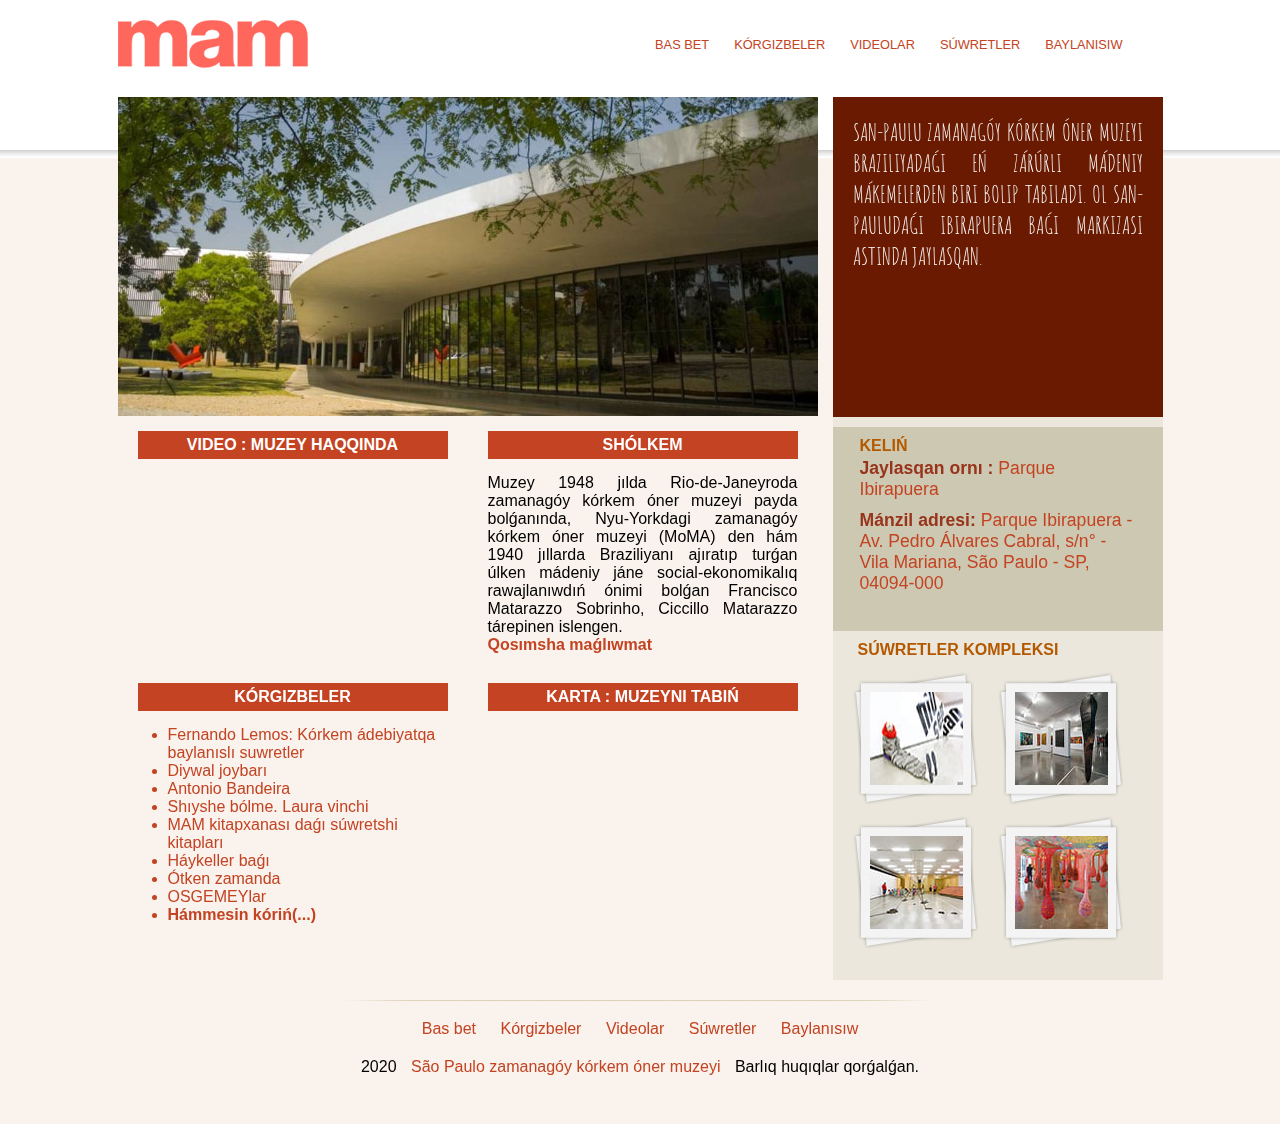
<file: index.html>
<!DOCTYPE html>
<html lang="pt-br">
<head>
	<meta charset="utf-8">
	<title>Museu de Arte Moderna de São Paulo</title>
	<meta name="viewport" content="width=device-width, initial-scale=1.0"/>
	<!-- icone -->
	<link rel="icon" type="imagem/png" href="img/icon.ico">
	<!-- fonte -->
	<link href="https://fonts.googleapis.com/css?family=Amatic+SC&display=swap" rel="stylesheet">
	<!-- estilo css -->
	<link rel="stylesheet" type="text/css" href="css/estilos.css">
</head>
<body>
	<div id="container"><!-- Inicio do container -->
		<header><!-- Inicio header -->
			<a id="logo" href="index.html">
				<h1>Museu de Arte Moderna</h1><img id="imgLogo" src="img/logo.png">
			</a>

			<nav class="navMobile"><!-- Inicio nav mobile -->
				<a id="linkMobile" href="#btMenu"><img href="javascript:void(0);" onclick="myFunction()" id="btMenu" src="img/menu.png"></a>
				<div id="divUl">
					<a href="index.html">Bas bet</a>
					<a href="exposicoes.html">Kórgizbeler</a>
					<a href="videos.html">Videolar</a>
					<a href="fotos.html">Súwretler</a>
					<a href="contato.html">Baylanısıw</a>
				</div>
			</nav><!--// Fim nav mobile -->

			<nav class="navPc"><!-- Inicio nav Computador -->
				<ul>
					<li><a href="index.html">Bas bet</a></li>
					<li><a href="exposicoes.html">Kórgizbeler</a></li>
					<li><a href="videos.html">Videolar</a></li>
					<li><a href="fotos.html">Súwretler</a></li>
					<li><a href="contato.html">Baylanısıw</a></li>
				</ul>	
			</nav><!--// Fim nav Computador -->

		</header><!--// Fim header -->
		<div style="clear: both;"></div>
		<div id="principal"><!-- Inicio principal -->
			
			<div id="conteudo"><!-- Inicio conteudo -->
				<section id="capa1">
				</section>

				<section id="postagens"><!-- Inicio postagens -->
					<div class="flex">
						<article id="video"><!-- Inicio video -->
							<h3 class="text-center">video : muzey haqqında </h3>
							<iframe width="310" height="190" src="https://www.youtube.com/embed/0pZLe5orBbs" frameborder="0" allow="accelerometer; autoplay; encrypted-media; gyroscope; picture-in-picture" allowfullscreen></iframe>
						</article><!--// Fim video -->

						<article id="historia"><!-- Inicio história -->
							<h3 class="text-center">Shólkem</h3>
							<p>
								Muzey 1948 jılda Rio-de-Janeyroda zamanagóy kórkem óner muzeyi payda bolǵanında, Nyu-Yorkdagi zamanagóy kórkem óner muzeyi (MoMA) den  hám 1940 jıllarda Braziliyanı ajıratıp turǵan úlken mádeniy jáne social-ekonomikalıq rawajlanıwdıń ónimi bolǵan Francisco Matarazzo Sobrinho, Ciccillo Matarazzo tárepinen islengen.
							</p>
							<a href="#"><strong>Qosımsha maǵlıwmat </strong></a>
						</article><!--// Fim história -->

						<article id="exposicoes"><!-- Inicio exposições -->
							<h3 class="text-center">Kórgizbeler</h3>
							<ul id="listExp">
								<li><a href="#">Fernando Lemos: Kórkem ádebiyatqa baylanıslı suwretler</a></li>
								<li><a href="#">Diywal joybarı </a></li>
								<li><a href="#">Antonio Bandeira</a></li>
								<li><a href="#">Shıyshe bólme. Laura vinchi</a></li>
								<li><a href="#">MAM kitapxanası daǵı súwretshi kitapları </a></li>
								<li><a href="#">Háykeller baǵı </a></li>
								<li><a href="#">Ótken zamanda </a></li>
								<li><a href="#">OSGEMEYlar</a></li>
								<li><a href="#"><strong>Hámmesin kóriń(...)</strong></a></li>
							</ul>
						</article><!--// Fim exposições -->

						<article id="mapa"><!-- Inicio mapa -->
							<h3 class="text-center">Karta : muzeyni tabıń </h3>
							<iframe src="https://www.google.com/maps/embed?pb=!1m18!1m12!1m3!1d116955.60911250411!2d-46.83815975673036!3d-23.645084575930607!2m3!1f0!2f0!3f0!3m2!1i1024!2i768!4f13.1!3m3!1m2!1s0x94ce59f15a4dc07d%3A0xca774b991d58e966!2sMuseu%20de%20Arte%20Moderna%20de%20S%C3%A3o%20Paulo!5e0!3m2!1spt-BR!2sbr!4v1580134647406!5m2!1spt-BR!2sbr" width="310" height="190" frameborder="0" style="border:0;" allowfullscreen=""></iframe>
						</article><!--// Fim mapa -->
					</div>
				</section><!--// Fim postagens -->

			</div><!--// Fim conteudo -->
			
			<aside><!-- Inicio aside -->

				<section id="sobremuseu"><!-- Inicio sobre museu -->
					<span id="text-sobremuseu">San-Paulu zamanagóy kórkem óner muzeyi Braziliyadaǵı eń zárúrli mádeniy mákemelerden biri bolıp tabıladı. Ol San-Pauludaǵı Ibirapuera baǵı markizası astında jaylasqan.</span>
				</section><!--// Fim sobre museu -->

				<section id="visita"><!-- Inicio seção visita -->
					<h4>Keliń</h4>
					<span class="visitaText"><span class="visitaTextBold">Jaylasqan ornı :</span> Parque Ibirapuera</span>
					<span class="visitaText"><span class="visitaTextBold">Mánzil adresi:</span> Parque Ibirapuera - Av. Pedro Álvares Cabral, s/n° - Vila Mariana, São Paulo - SP, 04094-000</span>
				</section><!--// Fim seção visita -->

				<section id="galeria"><!-- Inicio galeria -->
					<h4>Súwretler kompleksi</h4>
					<a href="#">
						<img src="img/imagem1.jpg" height="93" width="93">
					</a>
					
					<a href="#">
						<img src="img/imagem2.jpg" height="93" width="93">
					</a>
					
					<a href="#">
						<img src="img/imagem3.jpg" height="93" width="93">
					</a>

					<a href="#">
						<img src="img/imagem4.jpg" height="93" width="93">
					</a>
				</section><!--// Fim galeria -->

			</aside><!--// Fim aside -->

			<footer><!-- Inicio footer -->
				<p class="listFooter">
					<a href="index.html">Bas bet</a>
					<a href="exposicoes.html">Kórgizbeler</a>
					<a href="videos.html">Videolar</a>
					<a href="fotos.html">Súwretler</a>
					<a href="contato.html">Baylanısıw</a>
				</p>

				<p>
					2020 <a href="#">São Paulo zamanagóy kórkem óner muzeyi </a> Barlıq huqıqlar qorǵalǵan. <br> <br> 
				</p>
			</footer><!--// Fim footer -->

		</div><!--// Fim principal -->

	</div><!--// Fim do container -->

	<script type="text/javascript" src="js/javascript.js"></script>
</body>
</html>
</file>
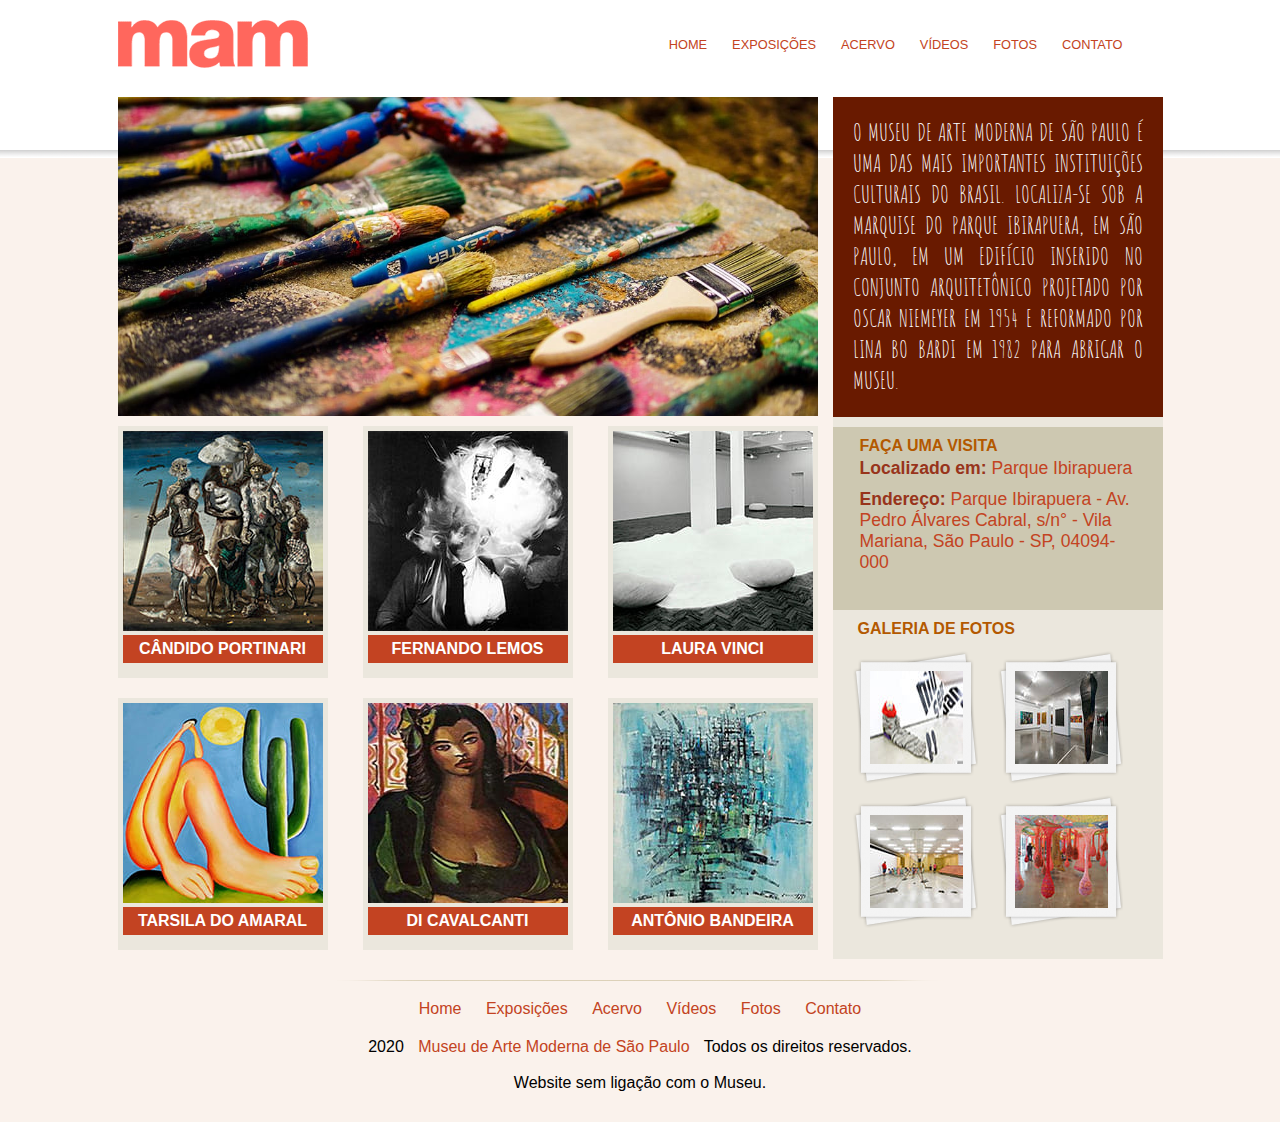
<file: acervo.html>
<!DOCTYPE html>
<html lang="pt-br">
<head>
	<meta charset="utf-8">
	<title>MAM | Acervo</title>
	<meta name="viewport" content="width=device-width, initial-scale=1.0"/>
	<!-- icone -->
	<link rel="icon" type="imagem/png" href="img/icon.ico">
	<!-- fonte -->
	<link href="https://fonts.googleapis.com/css?family=Amatic+SC&display=swap" rel="stylesheet">
	<!-- estilo css -->
	<link rel="stylesheet" type="text/css" href="css/estilos.css">
</head>
<body>
	<div id="container"><!-- Inicio do container -->
		<header><!-- Inicio header -->
			<a id="logo" href="index.html">
				<h1>Museu de Arte Moderna</h1><img id="imgLogo" src="img/logo.png">
			</a>

			<nav class="navMobile"><!-- Inicio nav mobile -->
				<a id="linkMobile" href="#btMenu"><img href="javascript:void(0);" onclick="myFunction()" id="btMenu" src="img/menu.png"></a>
				<div id="divUl">
					<a href="index.html">Home</a>
					<a href="exposicoes.html">Exposições</a>
					<a href="acervo.html">Acervo</a>
					<a href="videos.html">Vídeos</a>
					<a href="fotos.html">Fotos</a>
					<a href="contato.html">contato</a>
				</div>
			</nav><!--// Fim nav mobile -->

			<nav class="navPc"><!-- Inicio nav Computador -->
				<ul>
					<li><a href="index.html">Home</a></li>
					<li><a href="exposicoes.html">Exposições</a></li>
					<li><a href="acervo.html">Acervo</a></li>
					<li><a href="videos.html">Vídeos</a></li>
					<li><a href="fotos.html">Fotos</a></li>
					<li><a href="contato.html">contato</a></li>
				</ul>	
			</nav><!--// Fim nav Computador -->

		</header><!--// Fim header -->
		<div style="clear: both;"></div>
		<div id="principal"><!-- Inicio principal -->
			
			<div id="conteudo"><!-- Inicio conteudo -->
				<section id="capa4">

				</section>

				<section id="postagens postagens-sem-margem"><!-- Inicio postagens -->
					<h3 class="titleArticle">Acervos</h3>
					<div class="flex">
						<article class="lado-a-lado"><!-- Exposição 6 -->
							<img src="img/portinari.jpg">
							<h3 class="semBold"><a href="#">Cândido Portinari</a></h3>
						</article><!--// Fim Exposição 6 -->

						<article class="lado-a-lado"><!-- Exposição 2 -->
							<img src="img/lemos.jpg">
							<h3 class="semBold"><a href="#">Fernando Lemos</a></h3>
						</article><!--// Fim Exposição 2 -->

						<article class="lado-a-lado"><!-- Exposição 3 -->
							<img src="img/vinci.jpg">
							<h3 class="semBold"><a href="#">Laura Vinci</a></h3>
						</article><!--// Fim Exposição 3 -->
						
						<article class="lado-a-lado"><!-- Exposição 4 -->
							<img src="img/amaral.jpg">
							<h3 class="semBold"><a href="#">Tarsila do Amaral</a></h3>
						</article><!--// Fim Exposição 4 -->

						<article class="lado-a-lado"><!-- Exposição 5 -->
							<img src="img/cavalcanti.jpg">
							<h3 class="semBold"><a href="#">Di Cavalcanti</a></h3>
						</article><!--// Fim Exposição 5 -->

						<article class="lado-a-lado"><!-- Exposição 1 -->
							<img src="img/bandeira.jpg">
							<h3 class="semBold"><a href="#">Antônio Bandeira</a></h3>
						</article><!--// Fim Exposição 1 -->
					</div>
				
				</section><!--// Fim postagens -->

			</div><!--// Fim conteudo -->
			
			<aside><!-- Inicio aside -->

				<section id="sobremuseu"><!-- Inicio sobre museu -->
					<span id="text-sobremuseu">O Museu de Arte Moderna de São Paulo é uma das mais importantes instituições culturais do Brasil. Localiza-se sob a marquise do Parque Ibirapuera, em São Paulo, em um edifício inserido no conjunto arquitetônico projetado por Oscar Niemeyer em 1954 e reformado por Lina Bo Bardi em 1982 para abrigar o museu.</span>
				</section><!--// Fim sobre museu -->

				<section id="visita"><!-- Inicio seção visita -->
					<h4>Faça uma visita</h4>
					<span class="visitaText"><span class="visitaTextBold">Localizado em:</span> Parque Ibirapuera</span>
					<span class="visitaText"><span class="visitaTextBold">Endereço:</span> Parque Ibirapuera - Av. Pedro Álvares Cabral, s/n° - Vila Mariana, São Paulo - SP, 04094-000</span>
				</section><!--// Fim seção visita -->

				<section id="galeria"><!-- Inicio galeria -->
					<h4>Galeria de fotos</h4>
					<a href="#">
						<img src="img/imagem1.jpg" height="93" width="93">
					</a>
					
					<a href="#">
						<img src="img/imagem2.jpg" height="93" width="93">
					</a>
					
					<a href="#">
						<img src="img/imagem3.jpg" height="93" width="93">
					</a>

					<a href="#">
						<img src="img/imagem4.jpg" height="93" width="93">
					</a>
				</section><!--// Fim galeria -->

			</aside><!--// Fim aside -->

			<footer><!-- Inicio footer -->
				<p class="listFooter">
					<a href="index.html">Home</a>
					<a href="exposicoes.html">Exposições</a>
					<a href="acervo.html">Acervo</a>
					<a href="videos.html">Vídeos</a>
					<a href="fotos.html">Fotos</a>
					<a href="contato.html">Contato</a>
				</p>

				<p>
					2020 <a href="#">Museu de Arte Moderna de São Paulo</a> Todos os direitos reservados.  <br> <br> Website sem ligação com o Museu.
				</p>
			</footer><!--// Fim footer -->

		</div><!--// Fim principal -->

	</div><!--// Fim do container -->

	<script type="text/javascript" src="js/javascript.js"></script>
</body>
</html>
</file>
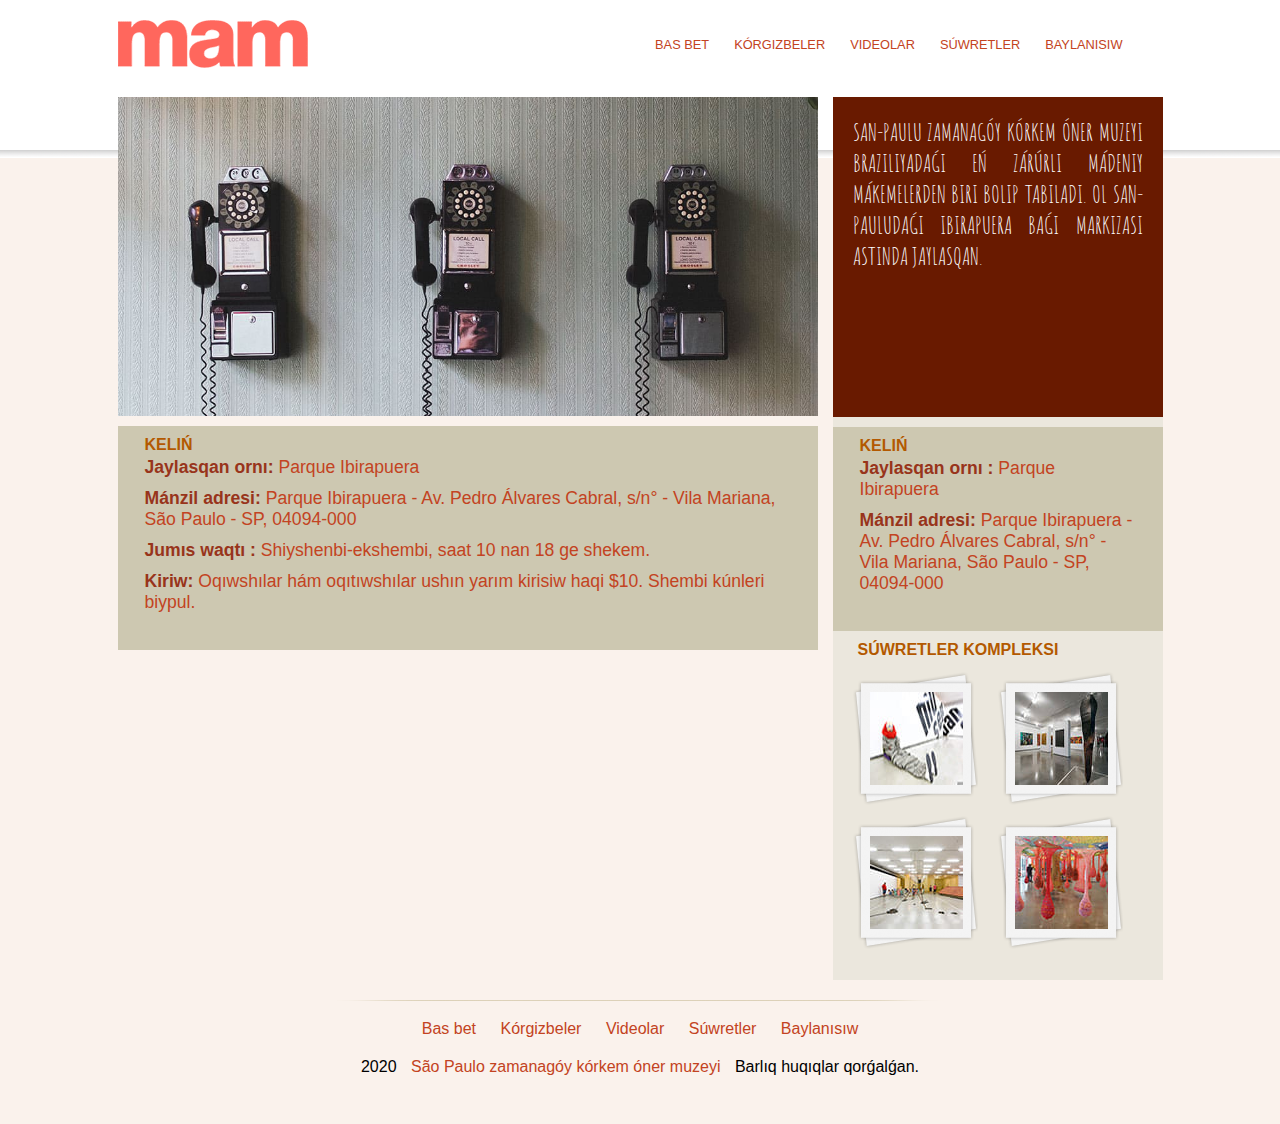
<file: contato.html>
<!DOCTYPE html>
<html lang="pt-br">
<head>
	<meta charset="utf-8">
	<title>MAM | Baylanıs</title>
	<meta name="viewport" content="width=device-width, initial-scale=1.0"/>
	<!-- icone -->
	<link rel="icon" type="imagem/png" href="img/icon.ico">
	<!-- fonte -->
	<link href="https://fonts.googleapis.com/css?family=Amatic+SC&display=swap" rel="stylesheet">
	<!-- estilo css -->
	<link rel="stylesheet" type="text/css" href="css/estilos.css">
</head>
<body>
	<div id="container"><!-- Inicio do container -->
		<header><!-- Inicio header -->
			<a id="logo" href="index.html">
				<h1>Museu de Arte Moderna</h1><img id="imgLogo" src="img/logo.png">
			</a>

			<nav class="navMobile"><!-- Inicio nav mobile -->
				<a id="linkMobile" href="#btMenu"><img href="javascript:void(0);" onclick="myFunction()" id="btMenu" src="img/menu.png"></a>
				<div id="divUl">
					<a href="index.html">Bas bet</a>
					<a href="exposicoes.html">Kórgizbeler</a>
					<a href="videos.html">Videolar</a>
					<a href="fotos.html">Súwretler</a>
					<a href="contato.html">Baylanısıw</a>
				</div>
			</nav><!--// Fim nav mobile -->

			<nav class="navPc"><!-- Inicio nav Computador -->
				<ul>
					<li><a href="index.html">Bas bet</a></li>
					<li><a href="exposicoes.html">Kórgizbeler</a></li>
					<li><a href="videos.html">Videolar</a></li>
					<li><a href="fotos.html">Súwretler</a></li>
					<li><a href="contato.html">Baylanısıw</a></li>
				</ul>	
			</nav><!--// Fim nav Computador -->

		</header><!--// Fim header -->
		<div style="clear: both;"></div>
		<div id="principal"><!-- Inicio principal -->
			
			<div id="conteudo"><!-- Inicio conteudo -->
				<section id="capa3">
				</section>

				<section id="postagens postagens-sem-margem"><!-- Inicio postagens -->
					<h3 class="titleArticle">Baylanıs</h3>
					<section id="visita"><!-- Inicio seção visita -->
						<h4>Keliń</h4>
						<span class="visitaText"><span class="visitaTextBold">Jaylasqan ornı:</span> Parque Ibirapuera</span>
						<span class="visitaText"><span class="visitaTextBold">Mánzil adresi:</span> Parque Ibirapuera - Av. Pedro Álvares Cabral, s/n° - Vila Mariana, São Paulo - SP, 04094-000</span>
						<span class="visitaText"><span class="visitaTextBold">Jumıs waqtı : </span>Shiyshenbi-ekshembi, saat 10 nan 18 ge shekem.</span>
						<span class="visitaText"><span class="visitaTextBold">Kiriw: </span>Oqıwshılar hám oqıtıwshılar ushın yarım kirisiw haqi $10. Shembi kúnleri biypul.</span>
					</section><!--// Fim seção visita -->
				
				</section><!--// Fim postagens -->

			</div><!--// Fim conteudo -->
			
			<aside><!-- Inicio aside -->

				<section id="sobremuseu"><!-- Inicio sobre museu -->
					<span id="text-sobremuseu">San-Paulu zamanagóy kórkem óner muzeyi Braziliyadaǵı eń zárúrli mádeniy mákemelerden biri bolıp tabıladı. Ol San-Pauludaǵı Ibirapuera baǵı markizası astında jaylasqan.</span>
				</section><!--// Fim sobre museu -->

				<section id="visita"><!-- Inicio seção visita -->
					<h4>Keliń</h4>
					<span class="visitaText"><span class="visitaTextBold">Jaylasqan ornı :</span> Parque Ibirapuera</span>
					<span class="visitaText"><span class="visitaTextBold">Mánzil adresi:</span> Parque Ibirapuera - Av. Pedro Álvares Cabral, s/n° - Vila Mariana, São Paulo - SP, 04094-000</span>
				</section><!--// Fim seção visita -->

				<section id="galeria"><!-- Inicio galeria -->
					<h4>Súwretler kompleksi</h4>
					<a href="#">
						<img src="img/imagem1.jpg" height="93" width="93">
					</a>
					
					<a href="#">
						<img src="img/imagem2.jpg" height="93" width="93">
					</a>
					
					<a href="#">
						<img src="img/imagem3.jpg" height="93" width="93">
					</a>

					<a href="#">
						<img src="img/imagem4.jpg" height="93" width="93">
					</a>
				</section><!--// Fim galeria -->

			</aside><!--// Fim aside -->
			<footer><!-- Inicio footer -->
				<p class="listFooter">
					<a href="index.html">Bas bet</a>
					<a href="exposicoes.html">Kórgizbeler</a>
					<a href="videos.html">Videolar</a>
					<a href="fotos.html">Súwretler</a>
					<a href="contato.html">Baylanısıw</a>
				</p>

				<p>
					2020 <a href="#">São Paulo zamanagóy kórkem óner muzeyi </a> Barlıq huqıqlar qorǵalǵan. <br> <br> 
				</p>
			</footer><!--// Fim footer -->

		</div><!--// Fim principal -->

	</div><!--// Fim do container -->

	<script type="text/javascript" src="js/javascript.js"></script>
</body>
</html>
</file>
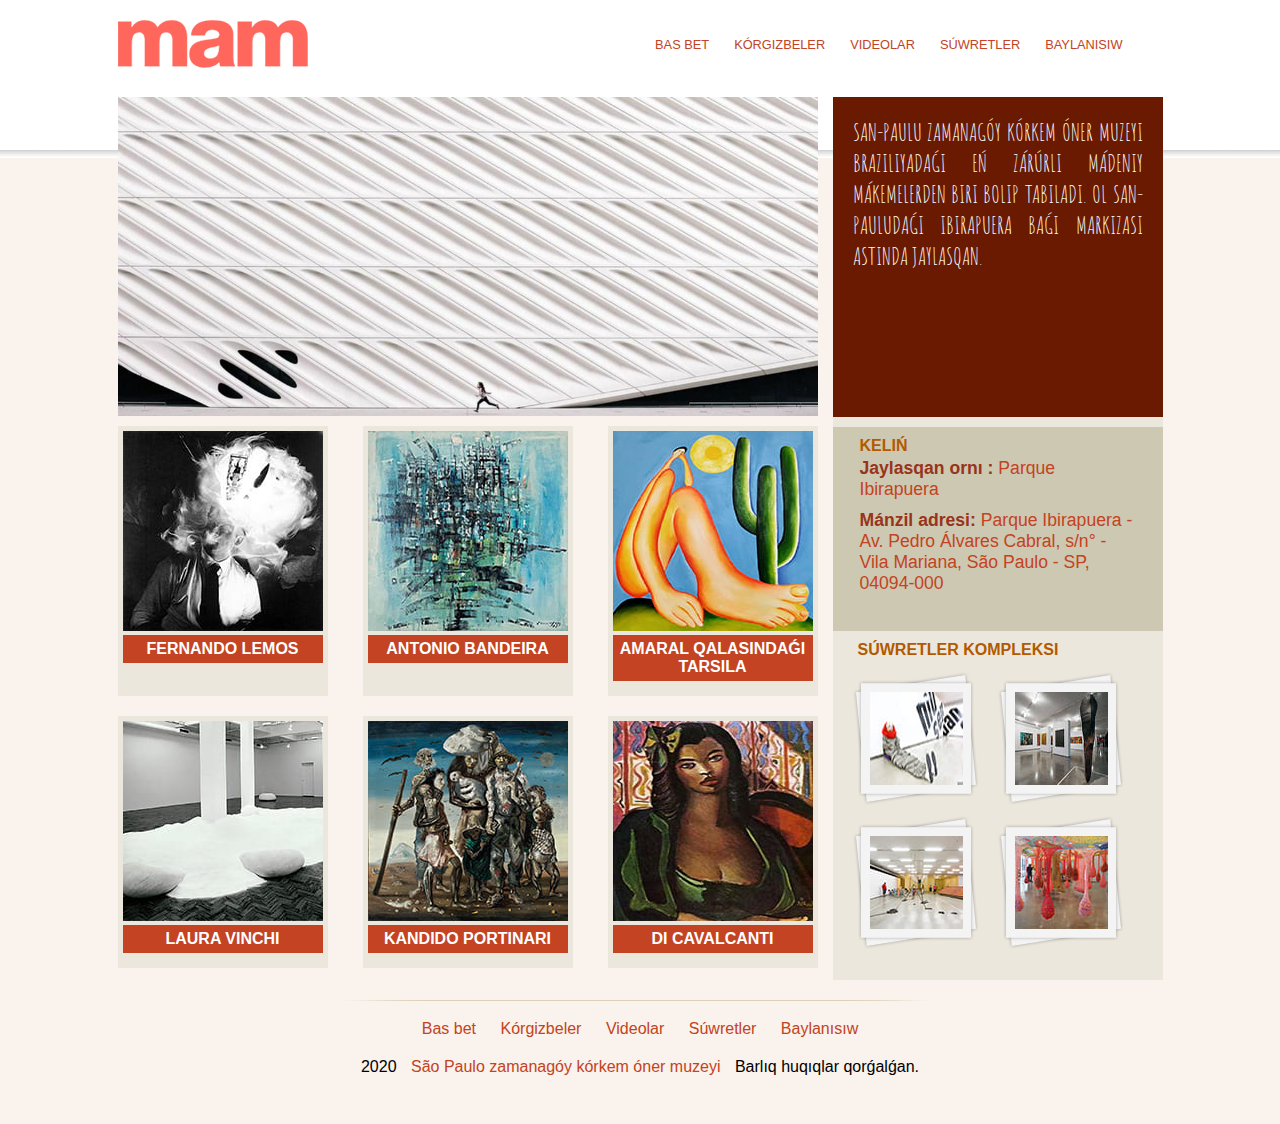
<file: exposicoes.html>
<!DOCTYPE html>
<html lang="pt-br">
<head>
	<meta charset="utf-8">
	<title>MAM | Kórgizbeler</title>
	<meta name="viewport" content="width=device-width, initial-scale=1.0"/>
	<!-- icone -->
	<link rel="icon" type="imagem/png" href="img/icon.ico">
	<!-- fonte -->
	<link href="https://fonts.googleapis.com/css?family=Amatic+SC&display=swap" rel="stylesheet">
	<!-- estilo css -->
	<link rel="stylesheet" type="text/css" href="css/estilos.css">
</head>
<body>
	<div id="container"><!-- Inicio do container -->
		<header><!-- Inicio header -->
			<a id="logo" href="index.html">
				<h1>Museu de Arte Moderna</h1><img id="imgLogo" src="img/logo.png">
			</a>

			<nav class="navMobile"><!-- Inicio nav mobile -->
				<a id="linkMobile" href="#btMenu"><img href="javascript:void(0);" onclick="myFunction()" id="btMenu" src="img/menu.png"></a>
				<div id="divUl">
					<a href="index.html">Bas bet</a>
					<a href="exposicoes.html">Kórgizbeler</a>
					<a href="videos.html">Videolar</a>
					<a href="fotos.html">Súwretler</a>
					<a href="contato.html">Baylanısıw</a>
				</div>
			</nav><!--// Fim nav mobile -->

			<nav class="navPc"><!-- Inicio nav Computador -->
				<ul>
					<li><a href="index.html">Bas bet</a></li>
					<li><a href="exposicoes.html">Kórgizbeler</a></li>
					<li><a href="videos.html">Videolar</a></li>
					<li><a href="fotos.html">Súwretler</a></li>
					<li><a href="contato.html">Baylanısıw</a></li>
				</ul>	
			</nav><!--// Fim nav Computador -->

		</header><!--// Fim header -->
		<div style="clear: both;"></div>
		<div id="principal"><!-- Inicio principal -->
			
			<div id="conteudo"><!-- Inicio conteudo -->
				<section id="capa6">
				</section>

				<section id="postagens postagens-sem-margem"><!-- Inicio postagens -->
						<h3 class="titleArticle">Kórgizbeler</h3>
					<div class="flex">
						<article class="lado-a-lado"><!-- Exposição 2 -->
							<img src="img/lemos.jpg">
							<h3 class="semBold"><a href="#">Fernando Lemos</a></h3>
						</article><!--// Fim Exposição 2 -->

						<article class="lado-a-lado"><!-- Exposição 1 -->
							<img src="img/bandeira.jpg">
							<h3 class="semBold"><a href="#">Antonio Bandeira</a></h3>
						</article><!--// Fim Exposição 1 -->
						
						<article class="lado-a-lado"><!-- Exposição 4 -->
							<img src="img/amaral.jpg">
							<h3 class="semBold"><a href="#">Amaral qalasındaǵı Tarsila</a></h3>
						</article><!--// Fim Exposição 4 -->

						<article class="lado-a-lado"><!-- Exposição 3 -->
							<img src="img/vinci.jpg">
							<h3 class="semBold"><a href="#">Laura Vinchi</a></h3>
						</article><!--// Fim Exposição 3 -->

						<article class="lado-a-lado"><!-- Exposição 6 -->
							<img src="img/portinari.jpg">
							<h3 class="semBold"><a href="#">Kandido Portinari</a></h3>
						</article><!--// Fim Exposição 6 -->

						<article class="lado-a-lado"><!-- Exposição 5 -->
							<img src="img/cavalcanti.jpg">
							<h3 class="semBold"><a href="#">Di Cavalcanti </a></h3>
						</article><!--// Fim Exposição 5 -->
					</div>
				</section><!--// Fim postagens -->

			</div><!--// Fim conteudo -->
			
			<aside><!-- Inicio aside -->

				<section id="sobremuseu"><!-- Inicio sobre museu -->
					<span id="text-sobremuseu">San-Paulu zamanagóy kórkem óner muzeyi Braziliyadaǵı eń zárúrli mádeniy mákemelerden biri bolıp tabıladı. Ol San-Pauludaǵı Ibirapuera baǵı markizası astında jaylasqan.</span>
				</section><!--// Fim sobre museu -->

				<section id="visita"><!-- Inicio seção visita -->
					<h4>Keliń</h4>
					<span class="visitaText"><span class="visitaTextBold">Jaylasqan ornı :</span> Parque Ibirapuera</span>
					<span class="visitaText"><span class="visitaTextBold">Mánzil adresi:</span> Parque Ibirapuera - Av. Pedro Álvares Cabral, s/n° - Vila Mariana, São Paulo - SP, 04094-000</span>
				</section><!--// Fim seção visita -->

				<section id="galeria"><!-- Inicio galeria -->
					<h4>Súwretler kompleksi</h4>
					<a href="#">
						<img src="img/imagem1.jpg" height="93" width="93">
					</a>
					
					<a href="#">
						<img src="img/imagem2.jpg" height="93" width="93">
					</a>
					
					<a href="#">
						<img src="img/imagem3.jpg" height="93" width="93">
					</a>

					<a href="#">
						<img src="img/imagem4.jpg" height="93" width="93">
					</a>
				</section><!--// Fim galeria -->

			</aside><!--// Fim aside -->
			<footer><!-- Inicio footer -->
				<p class="listFooter">
					<a href="index.html">Bas bet</a>
					<a href="exposicoes.html">Kórgizbeler</a>
					<a href="videos.html">Videolar</a>
					<a href="fotos.html">Súwretler</a>
					<a href="contato.html">Baylanısıw</a>
				</p>

				<p>
					2020 <a href="#">São Paulo zamanagóy kórkem óner muzeyi </a> Barlıq huqıqlar qorǵalǵan. <br> <br> 
				</p>
			</footer><!--// Fim footer -->

		</div><!--// Fim principal -->

	</div><!--// Fim do container -->

	<script type="text/javascript" src="js/javascript.js"></script>
</body>
</html>
</file>
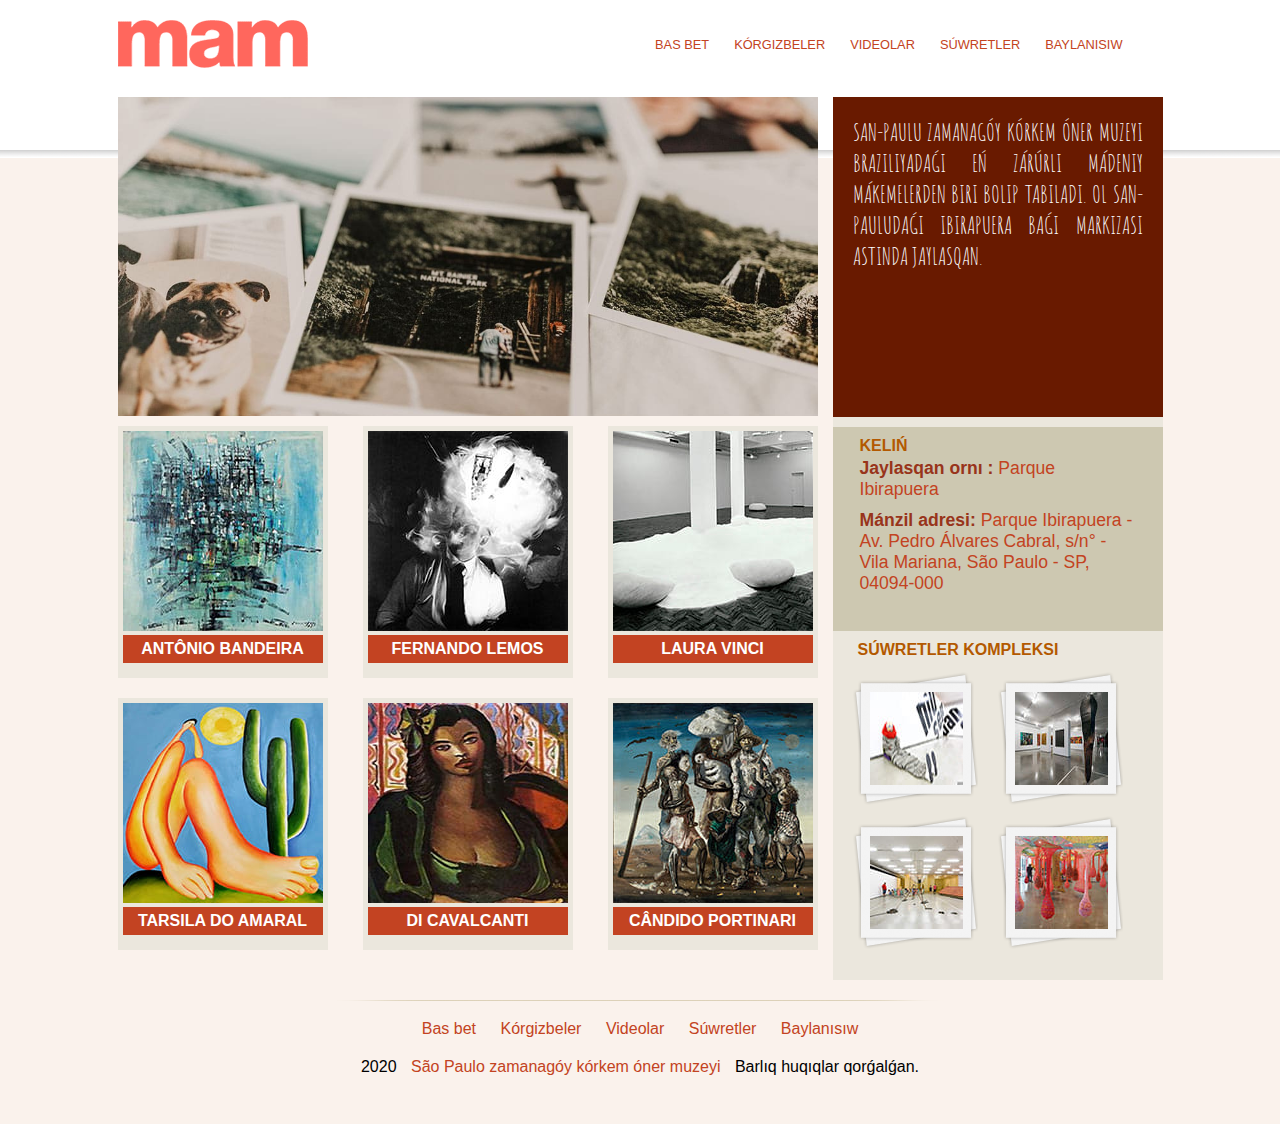
<file: fotos.html>
<!DOCTYPE html>
<html lang="pt-br">
<head>
	<meta charset="utf-8">
	<title>MAM | Fotos</title>
	<meta name="viewport" content="width=device-width, initial-scale=1.0"/>
	<!-- icone -->
	<link rel="icon" type="imagem/png" href="img/icon.ico">
	<!-- fonte -->
	<link href="https://fonts.googleapis.com/css?family=Amatic+SC&display=swap" rel="stylesheet">
	<!-- estilo css -->
	<link rel="stylesheet" type="text/css" href="css/estilos.css">
</head>
<body>
	<div id="container"><!-- Inicio do container -->
		<header><!-- Inicio header -->
			<a id="logo" href="index.html">
				<h1>Museu de Arte Moderna</h1><img id="imgLogo" src="img/logo.png">
			</a>

			<nav class="navMobile"><!-- Inicio nav mobile -->
				<a id="linkMobile" href="#btMenu"><img href="javascript:void(0);" onclick="myFunction()" id="btMenu" src="img/menu.png"></a>
				<div id="divUl">
					<a href="index.html">Bas bet</a>
					<a href="exposicoes.html">Kórgizbeler</a>
					<a href="videos.html">Videolar</a>
					<a href="fotos.html">Súwretler</a>
					<a href="contato.html">Baylanısıw</a>
				</div>
			</nav><!--// Fim nav mobile -->

			<nav class="navPc"><!-- Inicio nav Computador -->
				<ul>
					<li><a href="index.html">Bas bet</a></li>
					<li><a href="exposicoes.html">Kórgizbeler</a></li>
					<li><a href="videos.html">Videolar</a></li>
					<li><a href="fotos.html">Súwretler</a></li>
					<li><a href="contato.html">Baylanısıw</a></li>
				</ul>	
			</nav><!--// Fim nav Computador -->

		</header><!--// Fim header -->
		<div style="clear: both;"></div>
		<div id="principal"><!-- Inicio principal -->
			
			<div id="conteudo"><!-- Inicio conteudo -->
				<section id="capa2">

				</section>

				<section id="postagens postagens-sem-margem"><!-- Inicio postagens -->
					<h3 class="titleArticle">Súwretler</h3>
					<div class="flex">
						<article class="lado-a-lado"><!-- Exposição 1 -->
							<img src="img/bandeira.jpg">
							<h3 class="semBold"><a href="#">Antônio Bandeira</a></h3>
						</article><!--// Fim Exposição 1 -->

						<article class="lado-a-lado"><!-- Exposição 2 -->
							<img src="img/lemos.jpg">
							<h3 class="semBold"><a href="#">Fernando Lemos</a></h3>
						</article><!--// Fim Exposição 2 -->

						<article class="lado-a-lado"><!-- Exposição 3 -->
							<img src="img/vinci.jpg">
							<h3 class="semBold"><a href="#">Laura Vinci</a></h3>
						</article><!--// Fim Exposição 3 -->
						
						<article class="lado-a-lado"><!-- Exposição 4 -->
							<img src="img/amaral.jpg">
							<h3 class="semBold"><a href="#">Tarsila do Amaral</a></h3>
						</article><!--// Fim Exposição 4 -->

						<article class="lado-a-lado"><!-- Exposição 5 -->
							<img src="img/cavalcanti.jpg">
							<h3 class="semBold"><a href="#">Di Cavalcanti</a></h3>
						</article><!--// Fim Exposição 5 -->

						<article class="lado-a-lado"><!-- Exposição 6 -->
							<img src="img/portinari.jpg">
							<h3 class="semBold"><a href="#">Cândido Portinari</a></h3>
						</article><!--// Fim Exposição 6 -->
					</div>
				
				</section><!--// Fim postagens -->

			</div><!--// Fim conteudo -->
			
			<aside><!-- Inicio aside -->

				<section id="sobremuseu"><!-- Inicio sobre museu -->
					<span id="text-sobremuseu">San-Paulu zamanagóy kórkem óner muzeyi Braziliyadaǵı eń zárúrli mádeniy mákemelerden biri bolıp tabıladı. Ol San-Pauludaǵı Ibirapuera baǵı markizası astında jaylasqan.</span>
				</section><!--// Fim sobre museu -->

				<section id="visita"><!-- Inicio seção visita -->
					<h4>Keliń</h4>
					<span class="visitaText"><span class="visitaTextBold">Jaylasqan ornı :</span> Parque Ibirapuera</span>
					<span class="visitaText"><span class="visitaTextBold">Mánzil adresi:</span> Parque Ibirapuera - Av. Pedro Álvares Cabral, s/n° - Vila Mariana, São Paulo - SP, 04094-000</span>
				</section><!--// Fim seção visita -->

				<section id="galeria"><!-- Inicio galeria -->
					<h4>Súwretler kompleksi</h4>
					<a href="#">
						<img src="img/imagem1.jpg" height="93" width="93">
					</a>
					
					<a href="#">
						<img src="img/imagem2.jpg" height="93" width="93">
					</a>
					
					<a href="#">
						<img src="img/imagem3.jpg" height="93" width="93">
					</a>

					<a href="#">
						<img src="img/imagem4.jpg" height="93" width="93">
					</a>
				</section><!--// Fim galeria -->

			</aside><!--// Fim aside -->
			<footer><!-- Inicio footer -->
				<p class="listFooter">
					<a href="index.html">Bas bet</a>
					<a href="exposicoes.html">Kórgizbeler</a>
					<a href="videos.html">Videolar</a>
					<a href="fotos.html">Súwretler</a>
					<a href="contato.html">Baylanısıw</a>
				</p>

				<p>
					2020 <a href="#">São Paulo zamanagóy kórkem óner muzeyi </a> Barlıq huqıqlar qorǵalǵan. <br> <br> 
				</p>
			</footer><!--// Fim footer -->

		</div><!--// Fim principal -->

	</div><!--// Fim do container -->

	<script type="text/javascript" src="js/javascript.js"></script>
</body>
</html>
</file>
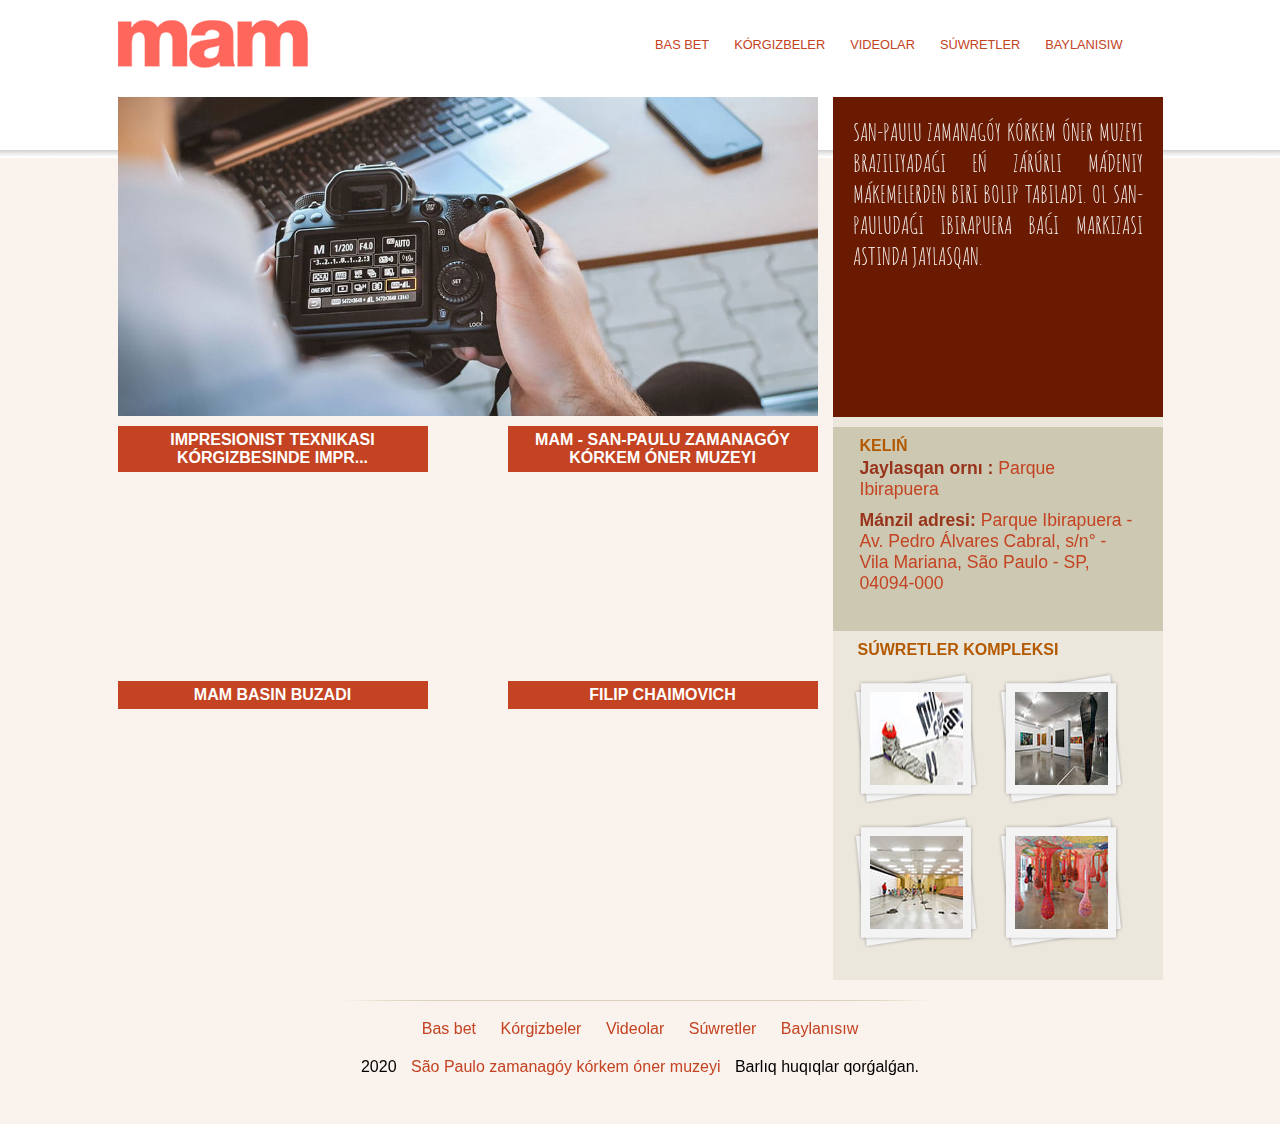
<file: videos.html>
<!DOCTYPE html>
<html lang="pt-br">
<head>
	<meta charset="utf-8">
	<title>MAM | Vídeos</title>
	<meta name="viewport" content="width=device-width, initial-scale=1.0"/>
	<!-- icone -->
	<link rel="icon" type="imagem/png" href="img/icon.ico">
	<!-- fonte -->
	<link href="https://fonts.googleapis.com/css?family=Amatic+SC&display=swap" rel="stylesheet">
	<!-- estilo css -->
	<link rel="stylesheet" type="text/css" href="css/estilos.css">
</head>
<body>
	<div id="container"><!-- Inicio do container -->
		<header><!-- Inicio header -->
			<a id="logo" href="index.html">
				<h1>Museu de Arte Moderna</h1><img id="imgLogo" src="img/logo.png">
			</a>

			<nav class="navMobile"><!-- Inicio nav mobile -->
				<a id="linkMobile" href="#btMenu"><img href="javascript:void(0);" onclick="myFunction()" id="btMenu" src="img/menu.png"></a>
				<div id="divUl">
					<a href="index.html">Bas bet</a>
					<a href="exposicoes.html">Kórgizbeler</a>
					<a href="videos.html">Videolar</a>
					<a href="fotos.html">Súwretler</a>
					<a href="contato.html">Baylanısıw</a>
				</div>
			</nav><!--// Fim nav mobile -->

			<nav class="navPc"><!-- Inicio nav Computador -->
				<ul>
					<li><a href="index.html">Bas bet</a></li>
					<li><a href="exposicoes.html">Kórgizbeler</a></li>
					<li><a href="videos.html">Videolar</a></li>
					<li><a href="fotos.html">Súwretler</a></li>
					<li><a href="contato.html">Baylanısıw</a></li>
				</ul>	
			</nav><!--// Fim nav Computador -->

		</header><!--// Fim header -->
		<div style="clear: both;"></div>
		<div id="principal"><!-- Inicio principal -->
			
			<div id="conteudo"><!-- Inicio conteudo -->
				<section id="capa5">
				</section>

				<section id="postagens postagens-sem-margem"><!-- Inicio postagens -->
					<h3 class="titleArticle">Videolar</h3>
					<section class="flex">
						<article class="boxVideo">
							<h3 class="text-center">Impresionist texnikası kórgizbesinde Impr... </h3>
							<iframe width="300" height="190" src="https://www.youtube.com/embed/tE2YsHm-NVg" frameborder="0" allow="accelerometer; autoplay; encrypted-media; gyroscope; picture-in-picture" allowfullscreen></iframe>
						</article>

						<article class="boxVideo">
							<h3 class="text-center">MAM - San-Paulu zamanagóy kórkem óner muzeyi</h3>
							<iframe width="300" height="190" src="https://www.youtube.com/embed/0pZLe5orBbs" frameborder="0" allow="accelerometer; autoplay; encrypted-media; gyroscope; picture-in-picture" allowfullscreen></iframe>
						</article>

						<article class="boxVideo">
							<h3 class="text-center">MAM basın buzadı </h3>
							<iframe width="300" height="190" src="https://www.youtube.com/embed/vvnErUksxvQ" frameborder="0" allow="accelerometer; autoplay; encrypted-media; gyroscope; picture-in-picture" allowfullscreen></iframe>
						</article>

						<article class="boxVideo">
							<h3 class="text-center">Filip Chaimovich</h3>
							<iframe width="300" height="190" src="https://www.youtube.com/embed/fu_Xy5Rvxjw" frameborder="0" allow="accelerometer; autoplay; encrypted-media; gyroscope; picture-in-picture" allowfullscreen></iframe>
						</article>
					</section>
				</section><!--// Fim postagens -->

			</div><!--// Fim conteudo -->
			
			<aside><!-- Inicio aside -->

				<section id="sobremuseu"><!-- Inicio sobre museu -->
					<span id="text-sobremuseu">San-Paulu zamanagóy kórkem óner muzeyi Braziliyadaǵı eń zárúrli mádeniy mákemelerden biri bolıp tabıladı. Ol San-Pauludaǵı Ibirapuera baǵı markizası astında jaylasqan.</span>
				</section><!--// Fim sobre museu -->

				<section id="visita"><!-- Inicio seção visita -->
					<h4>Keliń</h4>
					<span class="visitaText"><span class="visitaTextBold">Jaylasqan ornı :</span> Parque Ibirapuera</span>
					<span class="visitaText"><span class="visitaTextBold">Mánzil adresi:</span> Parque Ibirapuera - Av. Pedro Álvares Cabral, s/n° - Vila Mariana, São Paulo - SP, 04094-000</span>
				</section><!--// Fim seção visita -->

				<section id="galeria"><!-- Inicio galeria -->
					<h4>Súwretler kompleksi</h4>
					<a href="#">
						<img src="img/imagem1.jpg" height="93" width="93">
					</a>
					
					<a href="#">
						<img src="img/imagem2.jpg" height="93" width="93">
					</a>
					
					<a href="#">
						<img src="img/imagem3.jpg" height="93" width="93">
					</a>

					<a href="#">
						<img src="img/imagem4.jpg" height="93" width="93">
					</a>
				</section><!--// Fim galeria -->

			</aside><!--// Fim aside -->
			<footer><!-- Inicio footer -->
				<p class="listFooter">
					<a href="index.html">Bas bet</a>
					<a href="exposicoes.html">Kórgizbeler</a>
					<a href="videos.html">Videolar</a>
					<a href="fotos.html">Súwretler</a>
					<a href="contato.html">Baylanısıw</a>
				</p>

				<p>
					2020 <a href="#">São Paulo zamanagóy kórkem óner muzeyi </a> Barlıq huqıqlar qorǵalǵan. <br> <br> 
				</p>
			</footer><!--// Fim footer -->

		</div><!--// Fim principal -->

	</div><!--// Fim do container -->

	<script type="text/javascript" src="js/javascript.js"></script>
</body>
</html>
</file>
<file: css/estilos.css>
/*Formatação padrão
**********************************************/
* { margin: 0; padding: 0; }
body { font: 1em Arial, Helvetica, sans-serif; }
#container { width: 100%; }
a:link, a:active, a:visited { color: #c34322; text-decoration: none; }
a:hover { color: #4d4d00; }
h3 { color: #fff; font-size: 1.0em; margin-bottom: 15px; text-transform: uppercase; background-color: #c34322; padding: 5px; text-align: center; }
h3.semBold>a { color: #fff; }
h4 { color: #b35900; text-transform: uppercase; padding-bottom: 3px; margin-bottom: 0; }
/*Fim Formatação padrão***********************/


/*VERSÃO MOBILE
********************************************
********************************************/
@media only screen and (max-width: 1024px) {
	#postagens {
		width: 100%;
		margin: 0 auto;
	}

	/*logo
	*****************************************/
	#logo h1 {
		text-indent: -9999px;
		float: right;
	}

	#imgLogo {
		width: 120px;
		position: relative;
		float: right;
		margin: 20px;
	}
	/*Fim Logo*******************************/

	.navPc { /*Desativar menu PC*/
		display: none;
	}

	aside {/*Desativar aside*/
		display: none;
	}

	/*Menu mobile
	*****************************************/
	header {
		width: 100%;
		height: 70px;
		position: fixed;
		top: 0;
		background-color: rgba(255, 255, 255, 0.9);
		box-shadow: 1px 1px 5px rgba(0, 0, 0, 0.5);
	}

	nav.navMobile {
		position: absolute;
		top: 0;
		width: 40%;
	}

	img#btMenu {
		margin: 20px;
		width: 30px;
	}

	div#divUl {
		display: none;
		position: relative;
		top: -13.6px;
		width: 100%;
		height: 100vh;
		padding-top: 20px;
		background-color: rgba(255, 255, 255, 1);
	}


	#divUl a {
		/*background-color: rgba(255, 255, 255, 0.9);*/
		padding: 20px 0;
		text-align: center;
		display: block;
		position: relative;
		top: -2px;
		width: 100%;
		color: #c34322;
		box-shadow: 1px 1px 3px rgba(0, 0, 0, 0.5);
	}
	/*Fim Menu Mobile*************************/

	/*Conteúdo
	******************************************/

	/*Capa
	******************************************/
	#capa1 { display: block; background: url(../img/capa1.jpg) no-repeat bottom; width: 100%; height: 319px; margin: 70px auto 0 auto;background-size: cover; }
	#capa2 { display: block; background: url(../img/capa2.jpg) no-repeat center; width: 100%; height: 319px; margin: 70px auto 0 auto;background-size: cover; }
	#capa3 { display: block; background: url(../img/capa3.jpg) no-repeat center; width: 100%; height: 319px; margin: 70px auto 0 auto;background-size: cover; }
	#capa4 { display: block; background: url(../img/capa4.jpg) no-repeat center; width: 100%; height: 319px; margin: 70px auto 0 auto;background-size: cover; }
	#capa5 { display: block; background: url(../img/capa5.jpg) no-repeat center; width: 100%; height: 319px; margin: 70px auto 0 auto;background-size: cover; }
	#capa6 { display: block; background: url(../img/capa.jpg) no-repeat bottom; width: 100%; height: 319px; margin: 70px auto 0 auto;background-size: cover; }
	/*Fim Capa********************************/

	.text-center { /*Centralizar-texto*/
		text-align: center;
		margin-top: 5px;
	}

	/*Articles do Index
	************************/
	article iframe {
		display: block;	
		margin: 0 auto;
		border: 1px solid;
		height: 180px;
	}

	article #listExp {
		padding: 0 0 0 30px;
		color: #c34322;
	}

	/*Fim Articles do Index
	************************/

	/*Visita
	************************/
	.visitaText {
		display: block;
		font-size: 1em;
		color: #c34322;
		margin-bottom: 10px;
		text-align: justify;
	}

	.visitaTextBold {
		font-weight: bold;
		color: #98341b;
	}
	/*Fim Visita************/
	

	/*sections
	************************/
	section#visita { padding: 10px 27px 27px 27px; margin: 10px auto 0 auto; max-width: 790px; }/*Contato*/
	/*Fim sections**********/

	/*VERSÃO APENAS CELULAR
	********************************************
	********************************************/
	@media only screen and (max-width: 425px)  {
		/*Article Exposições/Acervo/Fotos
		******************************************/
		article.lado-a-lado { width: 95%; margin: 0 auto; text-align: center; }
		article.lado-a-lado img { width: 80%; margin-bottom: 15px; }
		h3.titleArticle { font-size: 1.1em; text-align: center; padding: 3px 0; color: #fff; background-color: #98341b; }
		/*Fim Article Exposições/Acervo/Fotos*****/

		/*Tamanho da abertura do menu lateral
		***************************************/
		nav.navMobile { position: absolute; top: 0; width: 55%; }
		/*Fim Tamanho da abertura do menu lateral*/

		article#historia p, article#historia a {
			text-align: justify;
			padding: 10px 20px;
		}

		h3.semBold { background-color: white; color: #c34322; }
		h3.semBold>a { color: #c34322; }
	}
	/*FIM VERSÃO APENAS CELULAR
	********************************************
	********************************************/
		/*VERSÃO APENAS TABLET
	********************************************
	********************************************/
	@media only screen and (min-width: 426px) and (max-width: 1024px) {
		/*Article Exposições/Acervo/Fotos
		******************************************/
		article.lado-a-lado { width: 200px; margin: 0 auto; text-align: center; }
		article.lado-a-lado img { width: 200px; margin-bottom: 15px; }
		h3.titleArticle { font-size: 1.1em; text-align: center; padding: 3px 0; color: #fff; background-color: #98341b; }
		.flex { display: flex; flex-wrap: wrap; margin: 0 auto; justify-content: space-around; max-width: 790px; margin-bottom: 10px; }
		/*Fim Article Exposições/Acervo/Fotos*****/

		article#historia {
		text-align: justify;
		padding: 10px 20px;
	}

		/*box do index
		***************************/
		article#video iframe { width: 100%; }
		article#video { width: 300px; margin-top: 10px; }
		article#mapa iframe { width: 100%;}
		article#mapa { width: 300px; margin: 0 20px; }
		article#historia { width: 300px; }
		article#exposicoes { width: 300px; }
		/*Fim box do index*********/

		/*Box dos videos
		******************************************/
		article.boxVideo { width: 300px; margin: 0 20px 10px 20px; }
		article.boxVideo iframe { width: 100%;}
		/*Fim Box dos videos**********************/

		/*Tamanho da abertura do menu lateral
		***************************************/
		nav.navMobile { position: absolute; top: 0; width: 45%; }
		/*Fim Tamanho da abertura do menu lateral*/
	}
	@media only screen and (min-width: 769px) and (max-width: 1024px) {
		/*Tamanho da abertura do menu lateral
		***************************************/
		nav.navMobile { position: absolute; top: 0; width: 28%; }
		/*Fim Tamanho da abertura do menu lateral*/
	}
	/*FIM VERSÃO APENAS TABLET
	********************************************
	********************************************/

	/*Fim Conteúdo****************************/

	/*Footer
	******************************************/
	footer {
	clear: both;
	padding: 20px 0 30px 0;
	text-align: center;
	background: url(../img/fundo-rodape.png) no-repeat center top;
	}

	footer>.listFooter {
		display: none;
	}

	footer p {
		font-size: .9em;
	}
	/*Fim Footer******************************/

}

@media only screen and (min-width: 1025px) {
	body { background: #faf2ec url(../img/fundo.png) repeat-x; }
	h3.titleArticle { display: none; }

	#container {
		width: 1045px;
		margin: 0 auto;
	}

	/*Logo
	*******************************************/
	#logo h1 {
		float: left;
		text-indent: -9999px;
	}

	#imgLogo {
		width: 190px;
		position: relative;
		top: 20px;
	}
	/*Fim Logo*********************************/


	/*Capa
	----------------------------------------------*/
	#capa1 { display: block; background: url(../img/capa1.jpg) no-repeat bottom; height: 319px; margin: 0 auto;background-size: cover; }
	#capa2 { display: block; background: url(../img/capa2.jpg) no-repeat center; height: 319px; margin: 0 auto;background-size: cover; }
	#capa3 { display: block; background: url(../img/capa3.jpg) no-repeat center; height: 319px; margin: 0 auto;background-size: cover; }
	#capa4 { display: block; background: url(../img/capa4.jpg) no-repeat center; height: 319px; margin: 0 auto;background-size: cover; }
	#capa5 { display: block; background: url(../img/capa5.jpg) no-repeat center; height: 319px; margin: 0 auto 10px auto;background-size: cover; }
	#capa6 { display: block; background: url(../img/capa.jpg) no-repeat bottom; height: 319px; margin: 0 auto;background-size: cover; }


	/*Barra de navegação Computador
	----------------------------------------------*/
	nav ul {
		list-style-type: none;
		margin: 15px;
		float: right;
	}

	nav ul li {
		float: left;
	}

	nav ul li a:link {
		display: block;
		margin-right: 25px;
		font-size: .8em;
		position: relative;
		top: -30px;
		text-transform: uppercase;
	}

	nav ul li a:hover {
		border-bottom: 1px solid #4d4d00;
	}

	/*Barra de navegação Mobile
	----------------------------------------------*/
	nav.navMobile {
		display: none;
	}

	div#divUl {
		display: none;
	}

	/*Principal
	----------------------------------------------*/
	#conteudo {
		width: 700px;
		float: left;
		margin-bottom: 20px;
	}

	#postagens {
		margin: 0 20px;
	}

	aside {
		width: 330px;
		float: right;
		background: #ebe7dd;
		padding-bottom: 30px;
		margin-bottom: 20px;
	}

	span#text-sobremuseu {
		font-family: 'Amatic SC', cursive;
		font-size: 1.5em;
		line-height: 31px;
		text-transform: uppercase;
		display: inline-block;
		text-align: justify;
		color: #fff;
	}

	section#sobremuseu { width: 330px; height: 320px; background-color: #691a00; padding: 20px; box-sizing: border-box; margin-bottom: 10px; }

	section#visita { background: #cdc8b1; padding: 10px 27px 27px 27px; margin-top: 10px; margin-bottom: 10px; }

	section#galeria a {	display: block;	background: url(../img/fundo-foto.png) no-repeat; float: left; padding: 17px 15px; margin: 10px 0 0 20px; }

	section#galeria img { margin-left: 2px; margin-top: 3px; }

	section#galeria h4 { margin-left: 25px; }

	article#video {	width: 310px; float: left; margin: 15px 0 0 0; }

	article#mapa { width: 310px; float: left; margin: 15px 0 0 0; }

	article#exposicoes { float: right; width: 310px; margin: 15px 0; }

	article#historia { float: right; width: 310px; margin: 15px 0 0 37px; text-align: justify; }



	article #listExp {
		padding: 0 0 0 30px;
		color: #c34322;
	}

	/*Formatação lado a lado
	----------------------------------------------*/
	#postagens-sem-margem {
		margin: 0 -20px;
	}

	.flex {
		display: flex;
		justify-content: space-between;
		flex-wrap: wrap;
	}

	.lado-a-lado {
		margin: 10px 0;
		background-color: #ebe7dd;
		width: 210px;
		padding: 5px 5px 0px 5px;
		box-sizing: border-box;
	}

	.boxVideo {
		width: 310px;
		display: block;
	}

	/*Faça uma visita
	----------------------------------------------*/
	.visitaText {
		display: block;
		font-size: 1.1em;
		color: #c34322;
		margin-bottom: 10px;
	}

	.visitaTextBold {
		font-weight: bold;
		color: #98341b;
	}

	/*Rodapé
	----------------------------------------------*/
	footer {
		clear: both;
		padding: 20px 0 30px 0;
		text-align: center;
		background: url(../img/fundo-rodape.png) no-repeat center top;
	}

	footer>p a {
		padding: 2px 10px;
	}

	footer>.listFooter {
		margin-bottom: 20px;
	}

}
</file>
